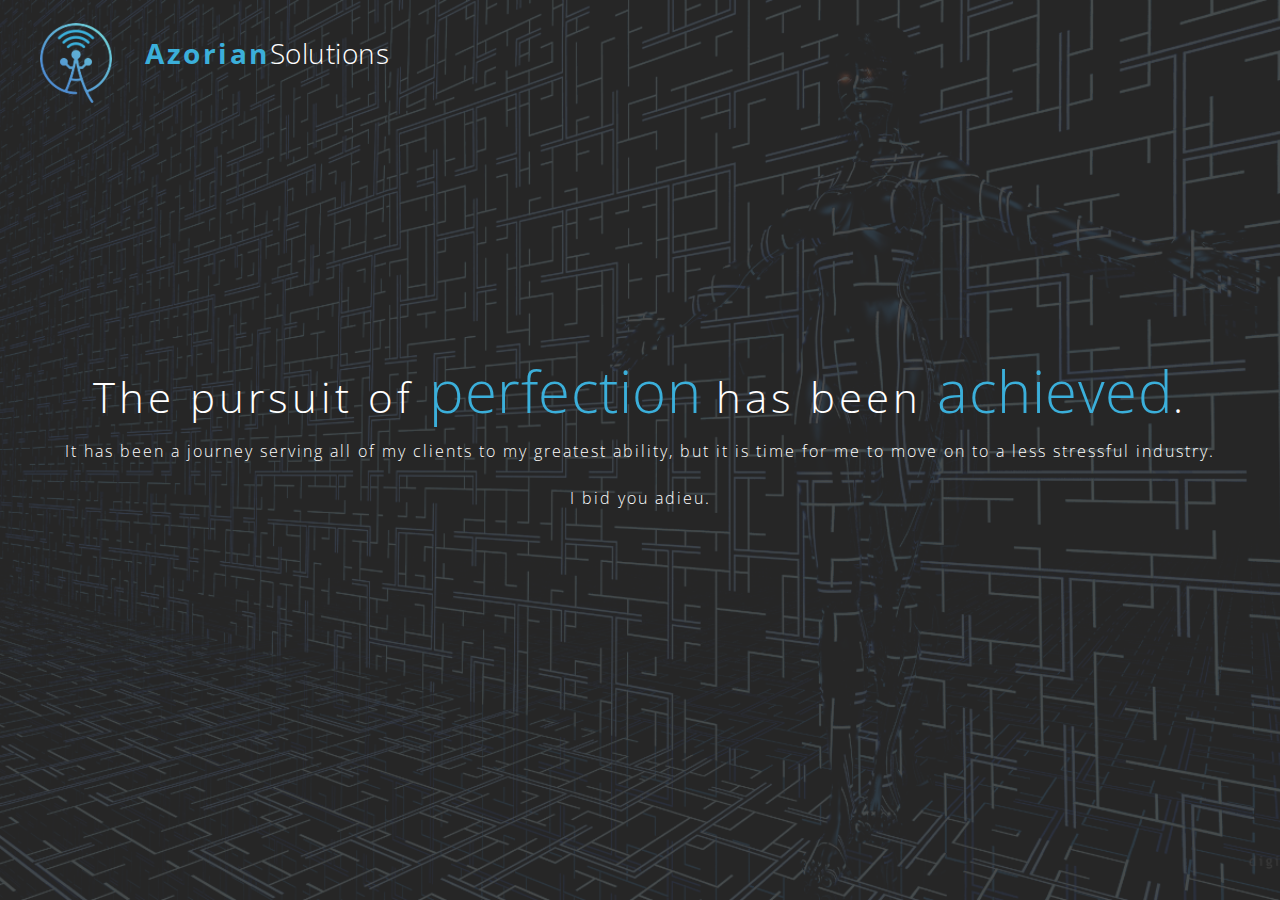
<file: index.html>
<!DOCTYPE html>
<html lang="en">
	<head>
		<meta charset="utf-8">

		<!-- Always force latest IE rendering engine -->
		<meta http-equiv="X-UA-Compatible" content="IE=edge">

		<!-- Mobile Specific Meta -->
		<meta name="viewport" content="width=device-width, initial-scale=1">

		<meta name="description" content="Azorian Solutions is a solutions consultant that specializes in WISP / FISP industry needs and technologies with extensive experience in software engineering and integration. I also provide FCC 477 / BDC submission processing services.">
		<meta name="keywords" content="consulting wireless wisp networking wifi ptp ptmp access point software tower construction fwll fiber microwave licensed unlicensed millimeter-wave mmwave">
		<meta name="author" content="Matt Scott @ Azorian Solutions">

		<!-- TITLE -->
		<title>The pursuit of perfection has been achieved. - Azorian Solutions</title>

		<!-- FAVICON -->
	    <link href="img/favicon/favicon.ico" rel="icon">
		<link rel="apple-touch-icon" sizes="144x144" href="img/favicon/apple-icon-144x144.png">
		<link rel="apple-touch-icon" sizes="114x114" href="img/favicon/apple-icon-114x114.png">
		<link rel="apple-touch-icon" sizes="72x72" href="img/favicon/apple-icon-72x72.png">
		<link rel="apple-touch-icon" href="img/favicon/apple-icon.png">

		<!-- BOOTSTRAP CSS -->
		<link rel="stylesheet" href="css/bootstrap/bootstrap.min.css">

		<!-- FONT-AWESOME & ET-LINE-FONT CSS -->
		<link rel="stylesheet" href="node_modules/fontawesome-free-6.4.0-web/css/all.min.css">
		<link rel="stylesheet" href="css/et-line-font/et-line-font.css">

	    <!-- MAGNIFIC POPUP CORE CSS -->
	    <link href="css/magnific-popup/magnific-popup.css" rel="stylesheet">

        <!-- OWL CAROUSEL -->
        <link href="css/owl-carousel/owl.carousel.min.css" rel="stylesheet">
        <link href="css/owl-carousel/owl.theme.default.min.css" rel="stylesheet">

		<!-- MAIN STYLE CSS -->
		<link rel="stylesheet" href="css/style.css?2345453">

		<!-- RESPONSIVE STYLE CSS -->
		<link rel="stylesheet" href="css/responsive.css?366534">
		
		<!-- COLORS CSS -->
		<link rel="stylesheet" href="css/colors/blue.css">

	</head>
	<body>


		<!-- ====== Preloader ======  -->
	    <div class="loading">
			<div class="load-circle">
			</div>
		</div>
		<!-- ======End Preloader ======  -->


		<!-- ====== HEADER START ======  -->
		<section class="s-header" id="home" data-scroll-index="0">
			<div class="header-overlay">


				<!-- ====== NAVGITION ======  -->
				<nav class="navbar land-nav navbar-fixed-top">
					<div class="container">
						<div class="row">
							<!-- Brand and toggle get grouped for better mobile display -->
							<div class="navbar-header">
								<!-- logo -->
								<a class="logo navbar-brand" href="/" data-scroll-nav="0">
									Azorian<span>Solutions</span>
								</a>
							</div>
						</div>
					</div><!-- /.container -->
				</nav>
				<!-- ====== END NAVGITION ======  -->


				<!-- Header Content -->
				<div class="middle-c text-center">
					<div class="capt">

						<h1>The pursuit of <span>perfection</span> has been <span>achieved</span>.</h1>
						<h3>It has been a journey serving all of my clients to my greatest ability, but it is time for me to move on to a less stressful industry.</h3>
						<h3>I bid you adieu.</h3>
					</div>
				</div>
				<!-- End Header Content -->


			</div>
		</section>

		<!-- ====== JS ======  -->
		<!-- JQUERY -->
		<script src="js/jquery.v1.12.4.js"></script>
		<!-- BOOTSTRAP JS -->
		<script src="js/bootstrap.min.js"></script>
		<!-- COUNT TO JS -->
		<script src="js/jquery.countTo.js"></script>
		<!-- ISOTOPE JS -->
		<script src="js/isotope.pkgd.min.js"></script>
		<!-- MASONRY JS -->
		<script src="js/masonry.pkgd.min.js"></script>
	    <!-- Magnific Popup core JS -->
	    <script src="js/jquery.magnific-popup.min.js"></script>
		<!-- PARSLEY file -->
	    <script src="js/parsley.js"></script>
		<!-- OWL CAROUSEL JS -->
		<script src="js/owl.carousel.min.js"></script>
	    <!-- SCROLLIT file -->
	    <script src="js/scrollIt.min.js"></script>
		<!-- custom js -->
		<script src="js/main.js"></script>
	</body>
</html>
</file>
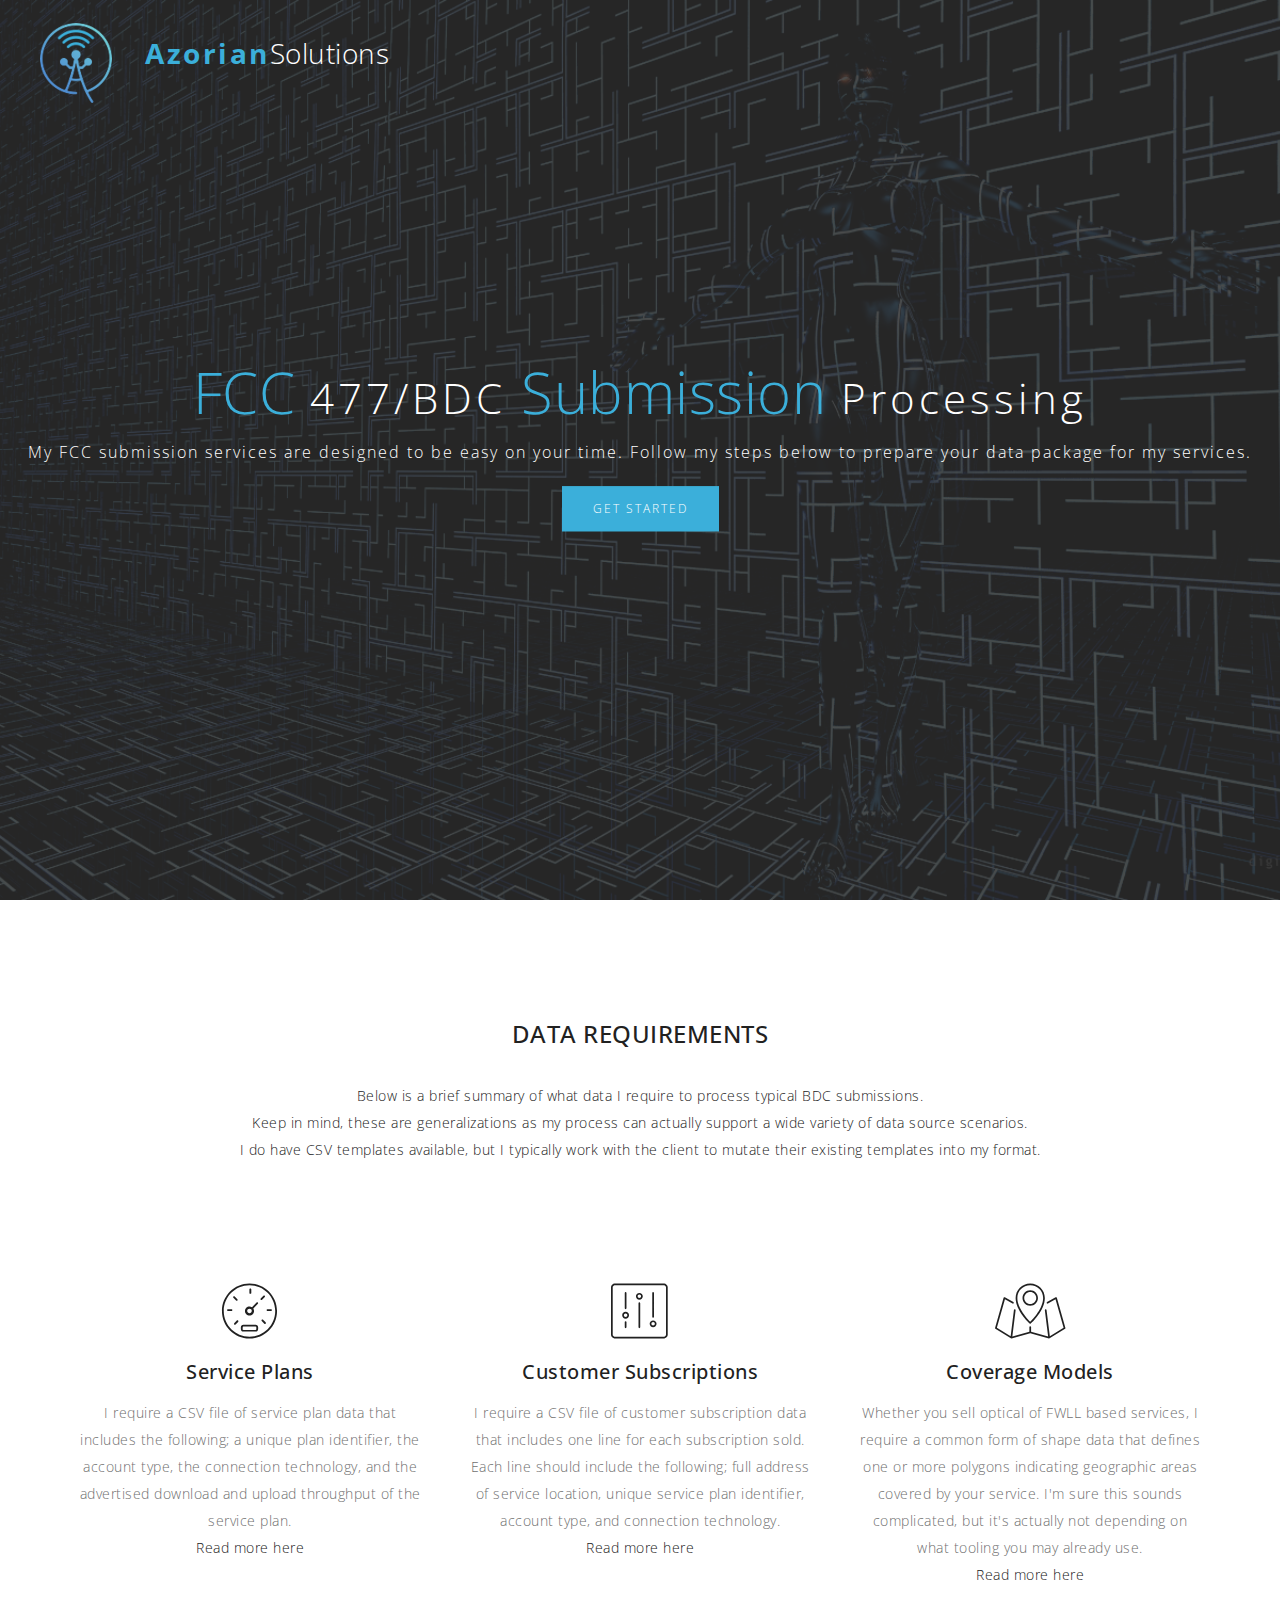
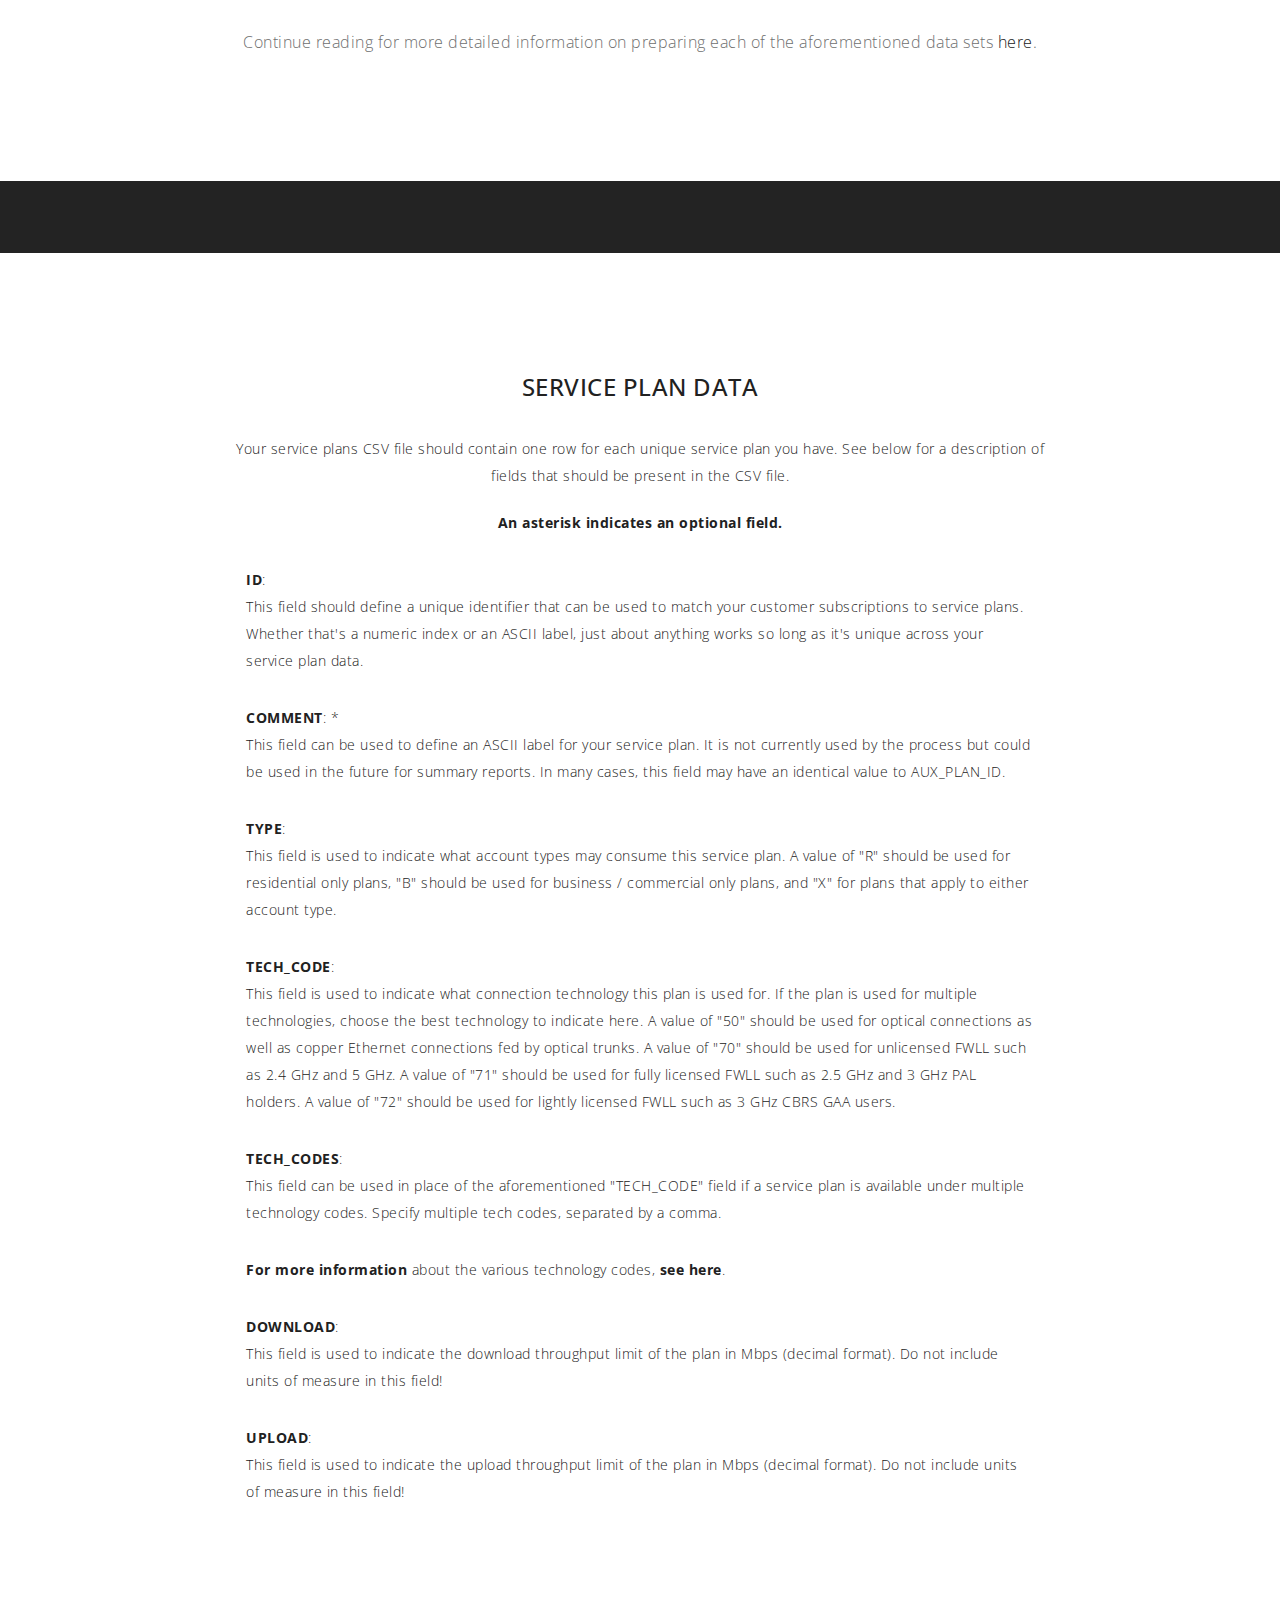
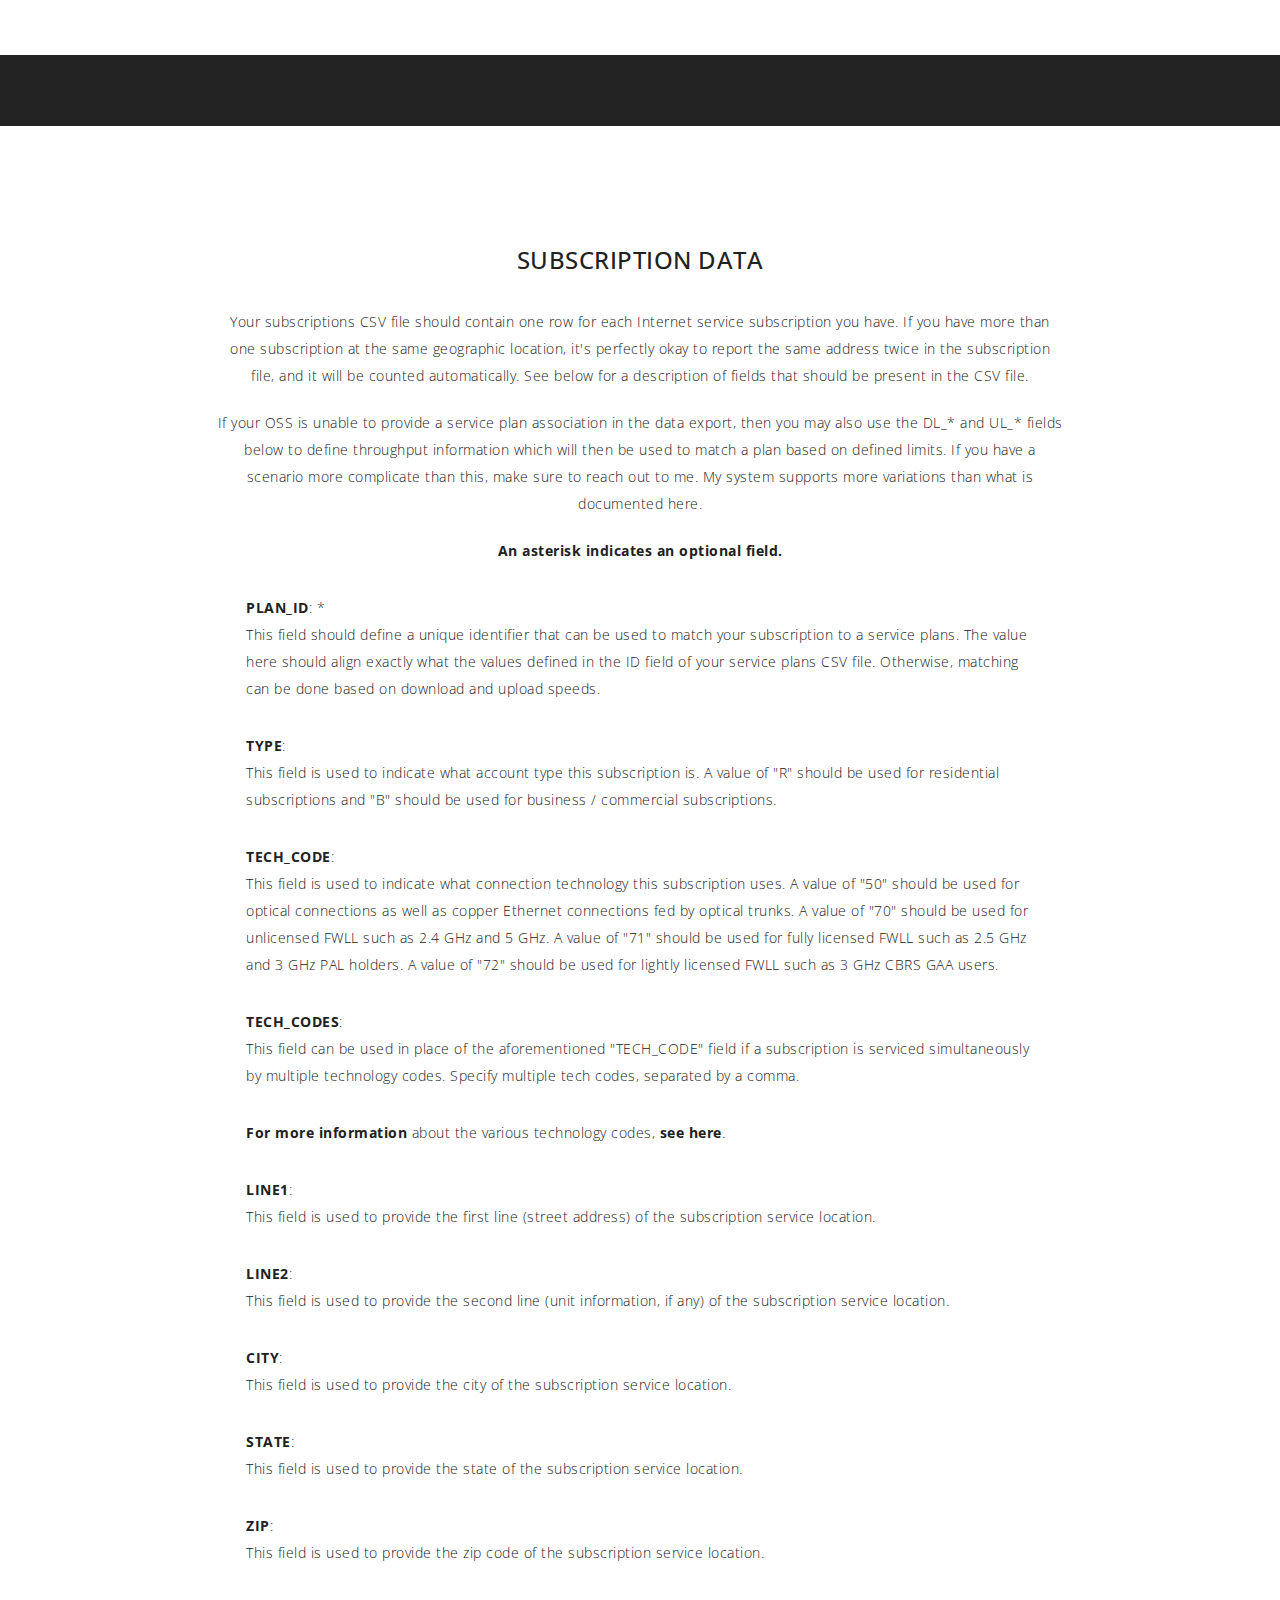
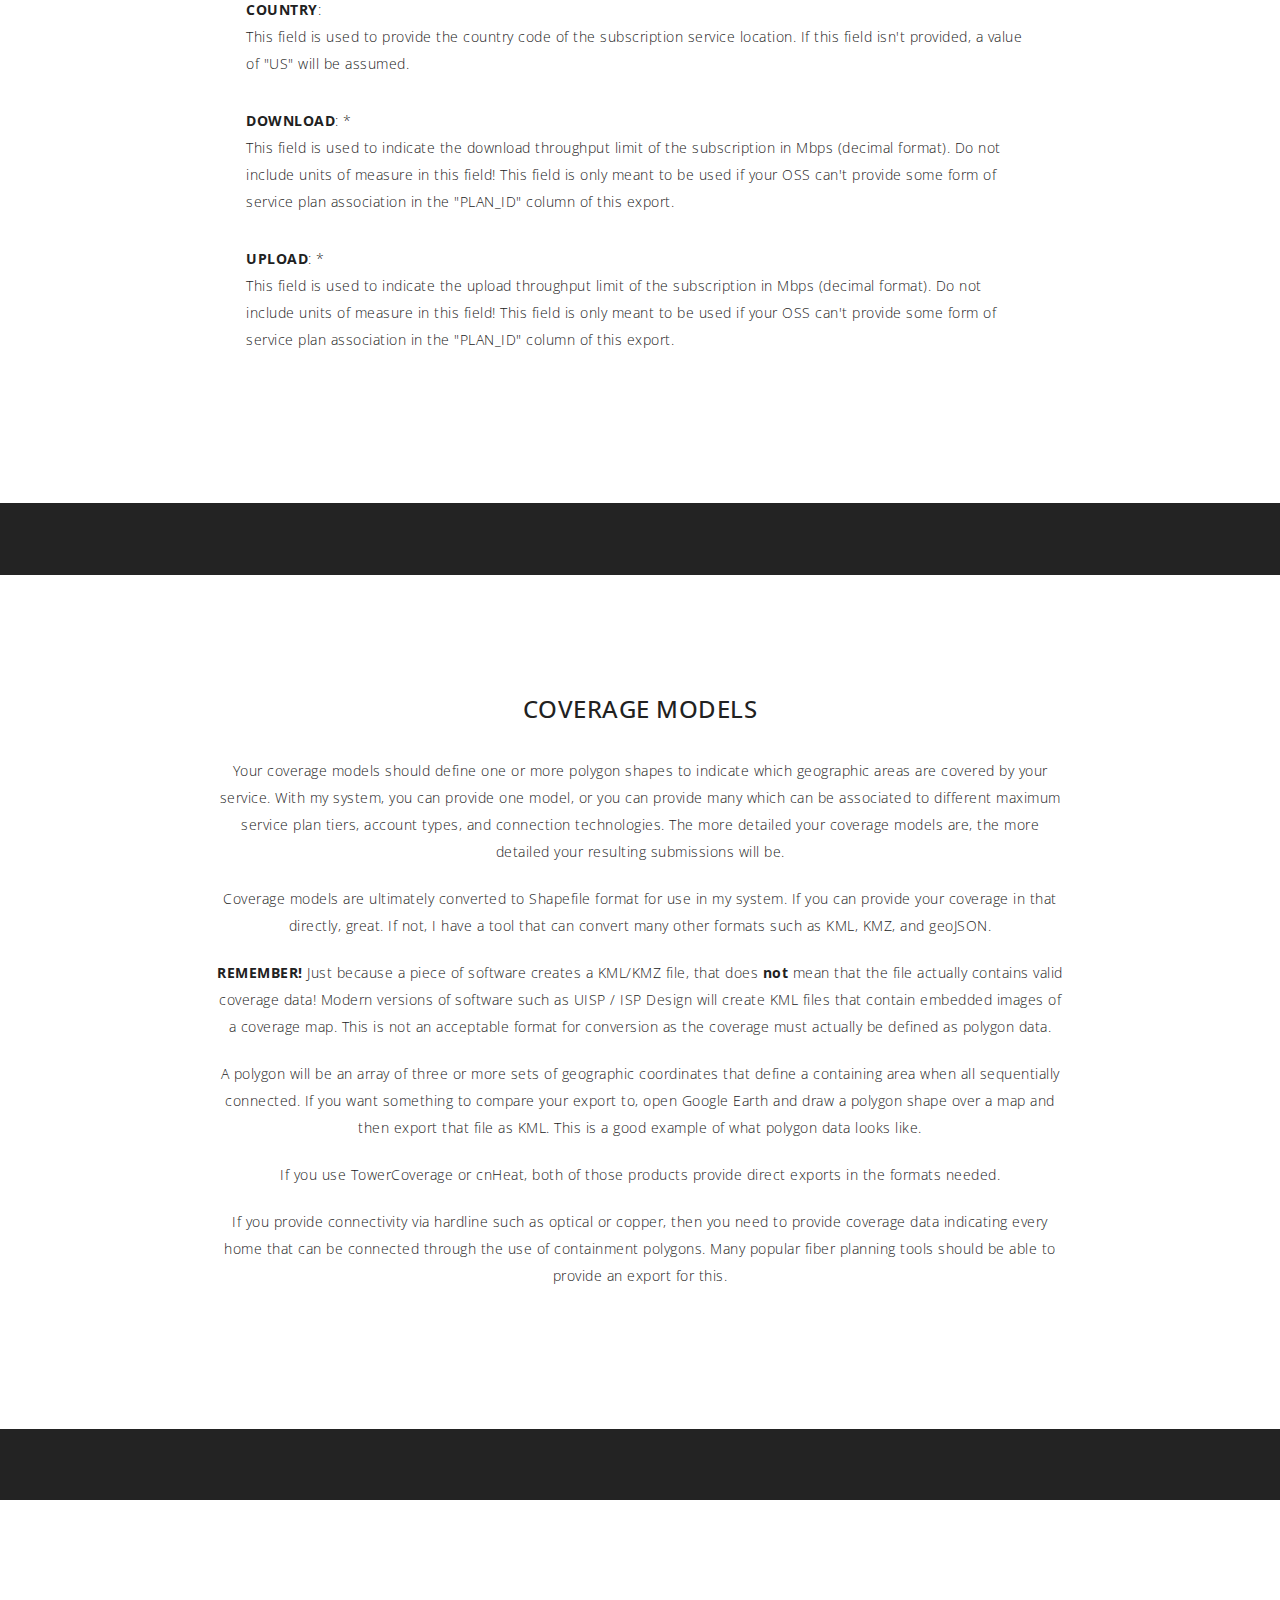
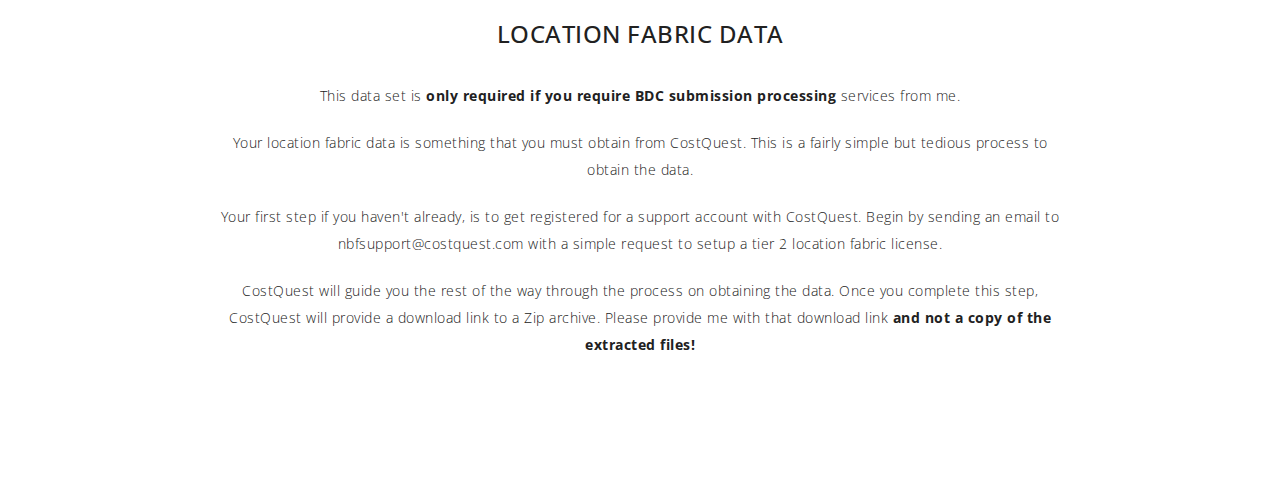
<file: submissions.html>
<!DOCTYPE html>
<html lang="en">
	<head>
		<meta charset="utf-8">

		<!-- Always force latest IE rendering engine -->
		<meta http-equiv="X-UA-Compatible" content="IE=edge">

		<!-- Mobile Specific Meta -->
		<meta name="viewport" content="width=device-width, initial-scale=1">

		<meta name="description" content="Azorian Solutions is a solutions consultant that specializes in WISP / FISP industry needs and technologies with extensive experience in software engineering and integration. I also provide FCC 477 / BDC submission processing services.">
		<meta name="keywords" content="consulting wireless wisp networking wifi ptp ptmp access point software tower construction fwll fiber microwave licensed unlicensed millimeter-wave mmwave">
		<meta name="author" content="Matt Scott @ Azorian Solutions">

		<!-- TITLE -->
		<title>FCC Submissions - Azorian Solutions</title>

		<!-- FAVICON -->
	    <link href="img/favicon/favicon.ico" rel="icon">
		<link rel="apple-touch-icon" sizes="144x144" href="img/favicon/apple-icon-144x144.png">
		<link rel="apple-touch-icon" sizes="114x114" href="img/favicon/apple-icon-114x114.png">
		<link rel="apple-touch-icon" sizes="72x72" href="img/favicon/apple-icon-72x72.png">
		<link rel="apple-touch-icon" href="img/favicon/apple-icon.png">

		<!-- BOOTSTRAP CSS -->
		<link rel="stylesheet" href="css/bootstrap/bootstrap.min.css">

		<!-- FONT-AWESOME & ET-LINE-FONT CSS -->
		<link rel="stylesheet" href="css/font-awesome/css/font-awesome.min.css">
		<link rel="stylesheet" href="css/et-line-font/et-line-font.css">

	    <!-- MAGNIFIC POPUP CORE CSS -->
	    <link href="css/magnific-popup/magnific-popup.css" rel="stylesheet">

        <!-- OWL CAROUSEL -->
        <link href="css/owl-carousel/owl.carousel.min.css" rel="stylesheet">
        <link href="css/owl-carousel/owl.theme.default.min.css" rel="stylesheet">

		<!-- MAIN STYLE CSS -->
		<link rel="stylesheet" href="css/style.css">

		<!-- RESPONSIVE STYLE CSS -->
		<link rel="stylesheet" href="css/responsive.css">
		
		<!-- COLORS CSS -->
		<link rel="stylesheet" href="css/colors/blue.css">

	</head>
	<body>


		<!-- ====== Preloader ======  -->
	    <div class="loading">
			<div class="load-circle">
			</div>
		</div>
		<!-- ======End Preloader ======  -->


		<!-- ====== HEADER START ======  -->
		<section class="s-header" id="home" data-scroll-index="0">
			<div class="header-overlay">


				<!-- ====== NAVGITION ======  -->
				<nav class="navbar land-nav navbar-fixed-top">
					<div class="container">
						<div class="row">
							<!-- Brand and toggle get grouped for better mobile display -->
							<div class="navbar-header">
								<button type="button" class="navbar-toggle collapsed" data-toggle="collapse" data-target="#collapse" aria-expanded="false">
								<span class="sr-only">Toggle navigation</span>
								<span class="icon-bar"></span>
								<span class="icon-bar"></span>
								<span class="icon-bar"></span>
								</button>
								<!-- logo -->

								<a class="logo navbar-brand" href="/#home" data-scroll-nav="0">

									Azorian<span>Solutions</span>

								</a>
							</div>
						</div>
					</div><!-- /.container -->
				</nav>
				<!-- ====== END NAVGITION ======  -->


				<!-- Header Content -->
				<div class="middle-c text-center">
					<div class="capt">

						<h1><span>FCC</span> 477/BDC <span>Submission</span> Processing</h1>
						<h3>My FCC submission services are designed to be easy on your time. Follow my steps below to prepare your data package for my services.</h3>
					
						<!-- Buttons -->
						<div class="header-btn">
							<a class="b-act" href="#data-source" data-scroll-nav="1">Get Started</a>
						</div>
					</div>
				</div>
				<!-- End Header Content -->


			</div>
		</section>
		<!-- ====== HEADER END ======  -->


		<!-- ====== ABOUT START  ======  -->
		<section class="sections about" id="data-source" data-scroll-index="1">
			<div class="container">
				<div class="row">


					<!-- ABOUT CONTENT START -->
                <div class="about-con col-md-9" style="text-align: center;">
                    <h3>Data Requirements</h3>
                    <p>Below is a brief summary of what data I require to process typical BDC submissions.<br/>
                        Keep in mind, these are generalizations as my process can actually support a wide variety of
                        data source scenarios.<br/>I do have CSV templates available, but I typically work
                        with the client to mutate their existing templates into my format.</p>
                </div>
                <!-- ABOUT CONTENT END -->


                <!-- FEATURES START -->
                <div class="features">
                    <ul>
                        <li class="col-md-4">
                            <a href="#data-service-plans" title="Read More About Service Plan Data"><span
                                class="icon icon-speedometer"></span>
                                <h3>Service Plans</h3></a>
                            <p>I require a CSV file of service plan data that includes the following; a unique plan
                                identifier, the account type, the connection technology, and the advertised download and
                                upload throughput of the service plan.</p>
                            <p><a href="#data-service-plans"
                                  title="Read More About Service Plan Data">Read more here</a></p>
                        </li>
                        <li class="col-md-4">
                            <a href="#data-subscriptions" title="Read More About Subscription Data"><span
                                class="icon icon-adjustments"></span>
                                <h3>Customer Subscriptions</h3></a>
                            <p>I require a CSV file of customer subscription data that includes one line for each
                                subscription sold. Each line should include the following; full address of service
                                location, unique service plan identifier, account type, and connection technology.</p>
                            <p><a href="#data-subscriptions"
                                  title="Read More About Subscription Data">Read more here</a></p>
                        </li>
                        <li class="col-md-4">
                            <a href="#data-coverage-models" title="Read More About Coverage Models"><span
                                class="icon icon-map"></span>
                                <h3>Coverage Models</h3></a>
                            <p>Whether you sell optical of FWLL based services, I require a common form of shape data
                                that defines one or more polygons indicating geographic areas covered by your service.
                                I'm sure this sounds complicated, but it's actually not depending on what tooling you may
                                already use.</p>
                            <p><a href="#data-coverage-models"
                                  title="Read More About Coverage Models">Read more here</a></p>
                        </li>
                        <li class="col-md-12 footer">
                            <p>Continue reading for more detailed information on preparing each of the aforementioned
                                data sets <a href="#data-service-plans" title="Continue Reading">here</a>.
                            </p>
                        </li>
                    </ul>
                </div>
                <!-- FEATURES END -->


				</div>
			</div>
		</section>


		<!-- ====== DIVIDER START ===== -->
		<section class="sections section-divider">
			<div class="container">
				<div class="row">
					&nbsp;
				</div>
			</div>
		</section>
		<!-- ====== DIVIDER END ===== -->


		<!-- ====== SERVICE PLAN START  ======  -->
		<section class="sections about" id="data-service-plans" data-scroll-index="2">
			<div class="container">
				<div class="row">


					<!-- SERVICE PLAN CONTENT START -->
                <div class="about-con col-md-9 secondary">
                    <h3>Service Plan Data</h3>
                    <p>Your service plans CSV file should contain one row for each unique service plan you have. See
                        below for a description of fields that should be present in the CSV file.</p>
                    <p><strong>An asterisk indicates an optional field.</strong></p>
                    <div class="left">
                        <p><strong>ID</strong>: <br/>This field should define a unique identifier that can be
                            used to match your customer subscriptions to service plans. Whether that's a numeric index
                            or an ASCII label, just about anything works so long as it's unique across your service plan
                            data.</p>
                        <p><strong>COMMENT</strong>: *<br/>This field can be used to define an ASCII label for your
                            service plan. It is not currently used by the process but could be used in the future for
                            summary reports. In many cases, this field may have an identical value to AUX_PLAN_ID.</p>
                        <p><strong>TYPE</strong>: <br/>This field is used to indicate what account types may
                            consume this service plan. A value of &quot;R&quot; should be used for residential only
                            plans, &quot;B&quot; should be used for business / commercial only plans, and &quot;X&quot;
                            for plans that apply to either account type.</p>
                        <p><strong>TECH_CODE</strong>: <br/>This field is used to indicate what connection technology
                            this plan is used for. If the plan is used for multiple technologies, choose the best
                            technology to indicate here. A value of &quot;50&quot; should be used for optical
                            connections as well as copper Ethernet connections fed by optical trunks. A value of &quot;70&quot;
                            should be used for unlicensed FWLL such as 2.4 GHz and 5 GHz. A value of &quot;71&quot;
                            should be used for fully licensed FWLL such as 2.5 GHz and 3 GHz PAL holders. A value of
                            &quot;72&quot; should be used for lightly licensed FWLL such as 3 GHz CBRS GAA users.</p>
                        <p><strong>TECH_CODES</strong>: <br/>This field can be used in place of the aforementioned
                            &quot;TECH_CODE&quot; field if a service plan is available under multiple technology
                            codes. Specify multiple tech codes, separated by a comma.</p>
                        <p><strong>For more information</strong> about the various technology codes, <strong><a href="https://help.bdc.fcc.gov/hc/en-us/articles/12271133620763-Technology-Codes-for-Terrestrial-Fixed-Wireless" target="_blank">see here</a></strong>.</p>
                        <p><strong>DOWNLOAD</strong>: <br/>This field is used to indicate the download throughput limit
                            of the plan in Mbps (decimal format). Do not include units of measure in this field!</p>
                        <p><strong>UPLOAD</strong>: <br/>This field is used to indicate the upload throughput limit of
                            the plan in Mbps (decimal format). Do not include units of measure in this field!</p>
                    </div>
                </div>
                <!-- SERVICE PLAN CONTENT END -->


				</div>
			</div>
		</section>
		<!-- ====== SERVICE PLAN END  ======  -->


		<!-- ====== DIVIDER START ===== -->
		<section class="sections section-divider">
			<div class="container">
				<div class="row">
					&nbsp;
				</div>
			</div>
		</section>
		<!-- ====== DIVIDER END ===== -->


		<!-- ====== SUBSCRIPTION DATA START  ======  -->
		<section class="sections about" id="data-subscriptions" data-scroll-index="3">
			<div class="container">
				<div class="row">


					<!-- SUBSCRIPTION DATA CONTENT START -->
                <div class="about-con col-md-9 secondary">
                    <h3>Subscription Data</h3>
                    <p>Your subscriptions CSV file should contain one row for each Internet service subscription you
                        have. If you have more than one subscription at the same geographic location, it's perfectly
                        okay to report the same address twice in the subscription file, and it will be counted
                        automatically. See below for a description of fields that should be present in the CSV file.</p>
                    <p>If your OSS is unable to provide a service plan association in the data export, then you may also
                        use the DL_* and UL_* fields below to define throughput information which will then be used to
                        match a plan based on defined limits. If you have a scenario more complicate than this, make
                        sure to reach out to me. My system supports more variations than what is documented here.</p>
                    <p><strong>An asterisk indicates an optional field.</strong></p>
                    <div class="left">
                        <p><strong>PLAN_ID</strong>: *<br/>This field should define a unique identifier that can be
                            used to match your subscription to a service plans. The value here should align exactly what
                            the values defined in the ID field of your service plans CSV file. Otherwise, matching
                            can be done based on download and upload speeds.</p>
                        <p><strong>TYPE</strong>: <br/>This field is used to indicate what account type this
                            subscription is. A value of &quot;R&quot; should be used for residential subscriptions and
                            &quot;B&quot; should be used for business / commercial subscriptions.</p>
                        <p><strong>TECH_CODE</strong>: <br/>This field is used to indicate what connection technology
                            this subscription uses. A value of &quot;50&quot; should be used for optical connections as
                            well as copper Ethernet connections fed by optical trunks. A value of &quot;70&quot; should
                            be used for unlicensed FWLL such as 2.4 GHz and 5 GHz. A value of &quot;71&quot; should be
                            used for fully licensed FWLL such as 2.5 GHz and 3 GHz PAL holders. A value of &quot;72&quot;
                            should be used for lightly licensed FWLL such as 3 GHz CBRS GAA users.</p>
                        <p><strong>TECH_CODES</strong>: <br/>This field can be used in place of the aforementioned
                            &quot;TECH_CODE&quot; field if a subscription is serviced simultaneously by multiple
                            technology codes. Specify multiple tech codes, separated by a comma.</p>
                        <p><strong>For more information</strong> about the various technology codes, <strong><a href="https://help.bdc.fcc.gov/hc/en-us/articles/12271133620763-Technology-Codes-for-Terrestrial-Fixed-Wireless" target="_blank">see here</a></strong>.</p>
                        <p><strong>LINE1</strong>: <br/>This field is used to provide the first line (street
                            address) of the subscription service location.</p>
                        <p><strong>LINE2</strong>: <br/>This field is used to provide the second line (unit
                            information, if any) of the subscription service location.</p>
                        <p><strong>CITY</strong>: <br/>This field is used to provide the city of the
                            subscription service location.</p>
                        <p><strong>STATE</strong>: <br/>This field is used to provide the state of the
                            subscription service location.</p>
                        <p><strong>ZIP</strong>: <br/>This field is used to provide the zip code of the
                            subscription service location.</p>
                        <p><strong>COUNTRY</strong>: <br/>This field is used to provide the country code of the
                            subscription service location. If this field isn't provided, a value of &quot;US&quot; will
                            be assumed.</p>
                        <p><strong>DOWNLOAD</strong>: *<br/>This field is used to indicate the download throughput limit
                            of the subscription in Mbps (decimal format). Do not include units of measure in this field! This
                            field is only meant to be used if your OSS can't provide some form of service plan
                            association in the &quot;PLAN_ID&quot; column of this export.</p>
                        <p><strong>UPLOAD</strong>: *<br/>This field is used to indicate the upload throughput limit
                            of the subscription in Mbps (decimal format). Do not include units of measure in this field! This
                            field is only meant to be used if your OSS can't provide some form of service plan
                            association in the &quot;PLAN_ID&quot; column of this export.</p>
                    </div>
                </div>
                <!-- SUBSCRIPTION DATA CONTENT END -->


				</div>
			</div>
		</section>
		<!-- ====== SUBSCRIPTION DATA END  ======  -->


		<!-- ====== DIVIDER START ===== -->
		<section class="sections section-divider">
			<div class="container">
				<div class="row">
					&nbsp;
				</div>
			</div>
		</section>
		<!-- ====== DIVIDER END ===== -->


		<!-- ====== COVERAGE START  ======  -->
		<section class="sections about" id="data-coverage-models" data-scroll-index="4">
			<div class="container">
				<div class="row">


					<!-- COVERAGE CONTENT START -->
                <div class="about-con col-md-9 secondary">
                    <h3>Coverage Models</h3>
                    <p>Your coverage models should define one or more polygon shapes to indicate which geographic areas
                        are covered by your service. With my system, you can provide one model, or you can provide many
                        which can be associated to different maximum service plan tiers, account types, and connection
                        technologies. The more detailed your coverage models are, the more detailed your resulting
                        submissions will be.</p>
                    <p>Coverage models are ultimately converted to Shapefile format for use in my system. If you can
                        provide your coverage in that directly, great. If not, I have a tool that can convert many other
                        formats such as KML, KMZ, and geoJSON.</p>
                    <p><strong>REMEMBER!</strong> Just because a piece of software creates a KML/KMZ file, that does
                        <strong>not</strong> mean that the file actually contains valid coverage data! Modern versions
                        of software such as UISP / ISP Design will create KML files that contain embedded images of a
                        coverage map. This is not an acceptable format for conversion as the coverage must actually be
                        defined as polygon data.</p>
                    <p>A polygon will be an array of three or more sets of geographic coordinates that define a
                        containing area when all sequentially connected. If you want something to compare your export
                        to, open Google Earth and draw a polygon shape over a map and then export that file as KML. This
                        is a good example of what polygon data looks like.</p>
                    <p>If you use TowerCoverage or cnHeat, both of those products provide direct exports in the formats
                        needed.</p>
                    <p>If you provide connectivity via hardline such as optical or copper, then you need to provide
                        coverage data indicating every home that can be connected through the use of containment
                        polygons. Many popular fiber planning tools should be able to provide an export for this.</p>
                </div>
                <!-- COVERAGE CONTENT END -->


				</div>
			</div>
		</section>
		<!-- ====== COVERAGE END  ======  -->


		<!-- ====== DIVIDER START ===== -->
		<section class="sections section-divider">
			<div class="container">
				<div class="row">
					&nbsp;
				</div>
			</div>
		</section>
		<!-- ====== DIVIDER END ===== -->


		<!-- ====== LOCATION FABRIC START  ======  -->
		<section class="sections about" id="data-location-fabric" data-scroll-index="5">
			<div class="container">
				<div class="row">


					<!-- LOCATION FABRIC CONTENT START -->
					<div class="about-con col-md-9 secondary">
						<h3>Location Fabric Data</h3>
						<p>This data set is <strong>only required if you require BDC submission processing</strong> services from me.</p>
						<p>Your location fabric data is something that you must obtain from CostQuest. This is a fairly simple but tedious process to obtain the data.</p>
						<p>Your first step if you haven't already, is to get registered for a support account with CostQuest. Begin by sending an email to <a href="mailto:nbfsupport@costquest.com">nbfsupport@costquest.com</a> with a simple request to setup a tier 2 location fabric license.</p>
						<p>CostQuest will guide you the rest of the way through the process on obtaining the data. Once you complete this step, CostQuest will provide a download link to a Zip archive. Please provide me with that download link <strong>and not a copy of the extracted files!</strong></p>
					</div>
					<!-- LOCATION FABRIC CONTENT END -->


				</div>
			</div>
		</section>
		<!-- ====== LOCATION FABRIC END  ======  -->


		<!-- ====== JS ======  -->
		<!-- JQUERY -->
		<script src="js/jquery.v1.12.4.js"></script>
		<!-- BOOTSTRAP JS -->
		<script src="js/bootstrap.min.js"></script>
		<!-- COUNT TO JS -->
		<script src="js/jquery.countTo.js"></script>
		<!-- ISOTOPE JS -->
		<script src="js/isotope.pkgd.min.js"></script>
		<!-- MASONRY JS -->
		<script src="js/masonry.pkgd.min.js"></script>
	    <!-- Magnific Popup core JS -->
	    <script src="js/jquery.magnific-popup.min.js"></script>
		<!-- PARSLEY file -->
	    <script src="js/parsley.js"></script>
		<!-- OWL CAROUSEL JS -->
		<script src="js/owl.carousel.min.js"></script>
	    <!-- SCROLLIT file -->
	    <script src="js/scrollIt.min.js"></script>
		<!-- custom js -->
		<script src="js/main.js"></script>
	</body>
</html>
</file>
<file: css/et-line-font/et-line-font.css>
@font-face {
	font-family: 'et-line';
	src:url('fonts/et-line.eot');
	src:url('fonts/et-line.eot?#iefix') format('embedded-opentype'),
		url('fonts/et-line.woff') format('woff'),
		url('fonts/et-line.ttf') format('truetype'),
		url('fonts/et-line.svg#et-line') format('svg');
	font-weight: normal;
	font-style: normal;
}

/* Use the following CSS code if you want to use data attributes for inserting your icons */
[data-icon]:before {
	font-family: 'et-line';
	content: attr(data-icon);
	speak: none;
	font-weight: normal;
	font-variant: normal;
	text-transform: none;
	line-height: 1;
	-webkit-font-smoothing: antialiased;
	-moz-osx-font-smoothing: grayscale;
	display:inline-block;
}

/* Use the following CSS code if you want to have a class per icon */
/*
Instead of a list of all class selectors,
you can use the generic selector below, but it's slower:
[class*="icon-"] {
*/
.icon-mobile, .icon-laptop, .icon-desktop, .icon-tablet, .icon-phone, .icon-document, .icon-documents, .icon-search, .icon-clipboard, .icon-newspaper, .icon-notebook, .icon-book-open, .icon-browser, .icon-calendar, .icon-presentation, .icon-picture, .icon-pictures, .icon-video, .icon-camera, .icon-printer, .icon-toolbox, .icon-briefcase, .icon-wallet, .icon-gift, .icon-bargraph, .icon-grid, .icon-expand, .icon-focus, .icon-edit, .icon-adjustments, .icon-ribbon, .icon-hourglass, .icon-lock, .icon-megaphone, .icon-shield, .icon-trophy, .icon-flag, .icon-map, .icon-puzzle, .icon-basket, .icon-envelope, .icon-streetsign, .icon-telescope, .icon-gears, .icon-key, .icon-paperclip, .icon-attachment, .icon-pricetags, .icon-lightbulb, .icon-layers, .icon-pencil, .icon-tools, .icon-tools-2, .icon-scissors, .icon-paintbrush, .icon-magnifying-glass, .icon-circle-compass, .icon-linegraph, .icon-mic, .icon-strategy, .icon-beaker, .icon-caution, .icon-recycle, .icon-anchor, .icon-profile-male, .icon-profile-female, .icon-bike, .icon-wine, .icon-hotairballoon, .icon-globe, .icon-genius, .icon-map-pin, .icon-dial, .icon-chat, .icon-heart, .icon-cloud, .icon-upload, .icon-download, .icon-target, .icon-hazardous, .icon-piechart, .icon-speedometer, .icon-global, .icon-compass, .icon-lifesaver, .icon-clock, .icon-aperture, .icon-quote, .icon-scope, .icon-alarmclock, .icon-refresh, .icon-happy, .icon-sad, .icon-facebook, .icon-twitter, .icon-googleplus, .icon-rss, .icon-tumblr, .icon-linkedin, .icon-dribbble {
	font-family: 'et-line';
	speak: none;
	font-style: normal;
	font-weight: normal;
	font-variant: normal;
	text-transform: none;
	line-height: 1;
	-webkit-font-smoothing: antialiased;
	-moz-osx-font-smoothing: grayscale;
	display:inline-block;
}
.icon-mobile:before {
	content: "\e000";
}
.icon-laptop:before {
	content: "\e001";
}
.icon-desktop:before {
	content: "\e002";
}
.icon-tablet:before {
	content: "\e003";
}
.icon-phone:before {
	content: "\e004";
}
.icon-document:before {
	content: "\e005";
}
.icon-documents:before {
	content: "\e006";
}
.icon-search:before {
	content: "\e007";
}
.icon-clipboard:before {
	content: "\e008";
}
.icon-newspaper:before {
	content: "\e009";
}
.icon-notebook:before {
	content: "\e00a";
}
.icon-book-open:before {
	content: "\e00b";
}
.icon-browser:before {
	content: "\e00c";
}
.icon-calendar:before {
	content: "\e00d";
}
.icon-presentation:before {
	content: "\e00e";
}
.icon-picture:before {
	content: "\e00f";
}
.icon-pictures:before {
	content: "\e010";
}
.icon-video:before {
	content: "\e011";
}
.icon-camera:before {
	content: "\e012";
}
.icon-printer:before {
	content: "\e013";
}
.icon-toolbox:before {
	content: "\e014";
}
.icon-briefcase:before {
	content: "\e015";
}
.icon-wallet:before {
	content: "\e016";
}
.icon-gift:before {
	content: "\e017";
}
.icon-bargraph:before {
	content: "\e018";
}
.icon-grid:before {
	content: "\e019";
}
.icon-expand:before {
	content: "\e01a";
}
.icon-focus:before {
	content: "\e01b";
}
.icon-edit:before {
	content: "\e01c";
}
.icon-adjustments:before {
	content: "\e01d";
}
.icon-ribbon:before {
	content: "\e01e";
}
.icon-hourglass:before {
	content: "\e01f";
}
.icon-lock:before {
	content: "\e020";
}
.icon-megaphone:before {
	content: "\e021";
}
.icon-shield:before {
	content: "\e022";
}
.icon-trophy:before {
	content: "\e023";
}
.icon-flag:before {
	content: "\e024";
}
.icon-map:before {
	content: "\e025";
}
.icon-puzzle:before {
	content: "\e026";
}
.icon-basket:before {
	content: "\e027";
}
.icon-envelope:before {
	content: "\e028";
}
.icon-streetsign:before {
	content: "\e029";
}
.icon-telescope:before {
	content: "\e02a";
}
.icon-gears:before {
	content: "\e02b";
}
.icon-key:before {
	content: "\e02c";
}
.icon-paperclip:before {
	content: "\e02d";
}
.icon-attachment:before {
	content: "\e02e";
}
.icon-pricetags:before {
	content: "\e02f";
}
.icon-lightbulb:before {
	content: "\e030";
}
.icon-layers:before {
	content: "\e031";
}
.icon-pencil:before {
	content: "\e032";
}
.icon-tools:before {
	content: "\e033";
}
.icon-tools-2:before {
	content: "\e034";
}
.icon-scissors:before {
	content: "\e035";
}
.icon-paintbrush:before {
	content: "\e036";
}
.icon-magnifying-glass:before {
	content: "\e037";
}
.icon-circle-compass:before {
	content: "\e038";
}
.icon-linegraph:before {
	content: "\e039";
}
.icon-mic:before {
	content: "\e03a";
}
.icon-strategy:before {
	content: "\e03b";
}
.icon-beaker:before {
	content: "\e03c";
}
.icon-caution:before {
	content: "\e03d";
}
.icon-recycle:before {
	content: "\e03e";
}
.icon-anchor:before {
	content: "\e03f";
}
.icon-profile-male:before {
	content: "\e040";
}
.icon-profile-female:before {
	content: "\e041";
}
.icon-bike:before {
	content: "\e042";
}
.icon-wine:before {
	content: "\e043";
}
.icon-hotairballoon:before {
	content: "\e044";
}
.icon-globe:before {
	content: "\e045";
}
.icon-genius:before {
	content: "\e046";
}
.icon-map-pin:before {
	content: "\e047";
}
.icon-dial:before {
	content: "\e048";
}
.icon-chat:before {
	content: "\e049";
}
.icon-heart:before {
	content: "\e04a";
}
.icon-cloud:before {
	content: "\e04b";
}
.icon-upload:before {
	content: "\e04c";
}
.icon-download:before {
	content: "\e04d";
}
.icon-target:before {
	content: "\e04e";
}
.icon-hazardous:before {
	content: "\e04f";
}
.icon-piechart:before {
	content: "\e050";
}
.icon-speedometer:before {
	content: "\e051";
}
.icon-global:before {
	content: "\e052";
}
.icon-compass:before {
	content: "\e053";
}
.icon-lifesaver:before {
	content: "\e054";
}
.icon-clock:before {
	content: "\e055";
}
.icon-aperture:before {
	content: "\e056";
}
.icon-quote:before {
	content: "\e057";
}
.icon-scope:before {
	content: "\e058";
}
.icon-alarmclock:before {
	content: "\e059";
}
.icon-refresh:before {
	content: "\e05a";
}
.icon-happy:before {
	content: "\e05b";
}
.icon-sad:before {
	content: "\e05c";
}
.icon-facebook:before {
	content: "\e05d";
}
.icon-twitter:before {
	content: "\e05e";
}
.icon-googleplus:before {
	content: "\e05f";
}
.icon-rss:before {
	content: "\e060";
}
.icon-tumblr:before {
	content: "\e061";
}
.icon-linkedin:before {
	content: "\e062";
}
.icon-dribbble:before {
	content: "\e063";
}
</file>
<file: css/style.css>
/* =======================================================================
Yamiro - One page Parallax Theme
======================================================================= */

/*
    1. TYPOGRAPHY
    2. GLOBAL STYLES
    3. HEADER
    4. NAVGITION
    5. ABOUT
    	5.1 = ABOUT CONTENT
    	5.2 = FEATURES
    6. SERVICES
    7. WORK
    8. FACTS
    9. PRICE
    10. TESTIMONIALS
    11. BLOG
    12. CONTACT
    13. RIGHTS
    14. CONTACT PAGE
*/

/*---------------------------------------
  1. TYPOGRAPHY                
-----------------------------------------*/
  
/* FONTS */
@import url('https://fonts.googleapis.com/css?family=Dosis');
@import url('https://fonts.googleapis.com/css?family=Open+Sans:300,400');

/* --------------------------------------
  2. GLOBAL STYLES
-----------------------------------------*/
body {
  background: #FFF;
  font-family: 'Open Sans', sans-serif;
  font-weight: 300;
  font-size: 15px;
  overflow-x: hidden;
  color: #212121;
}
ul,ol {
	padding: 0;
	margin: 0;
}
li {
	list-style: none;
}
a {
	color:#212121;
}
a:hover {
	text-decoration: none;
}
a:focus {
	text-decoration: none;
}
p,span,h1,h2,h3,h4,h5,a {
  margin:0;
  letter-spacing: 0.5px;
  line-height: 27px;
}
h4 {
  line-height: 45px;
}
img {
  max-width: 100%;
  height: auto;
}
.clear {
	clear:both;
}
.sections {
  padding: 120px 0;
}

/* TITLE */
.title {
  margin-bottom: 80px;
  text-align: center;
}
.title h4 {
  margin-bottom: 30px;
  letter-spacing: 4px;
  text-transform: uppercase;
  font-weight: 300;
  font-size: 40px;
}
.title p {
  font-weight: 450;
  color: #6f6f6f;
  letter-spacing: 1px;
  font-size: 13.5px;
  width: 50%;
  margin: 0 auto;
}

/* PRELOADER */
.loading {
  position: fixed;
  top: 0;
  left: 0;
  height: 100%;
  width: 100%;
  background-color: #fff;
  z-index: 9999999999999
}
.load-circle {
  margin: 45vh auto;
  width: 50px;
  height: 50px;
  border-radius: 50%;
  border: 2px solid #e8e8e8;
  border-top: 2px solid #212121;
  -webkit-animation: rotate 1.2s infinite linear;
  animation: rotate 1.2s infinite linear
}
@-webkit-keyframes rotate {
  0% {
    transform: rotate(0)
  }
  100% {
    transform: rotate(360deg)
  }
}
@keyframes rotate {
  0% {
    transform: rotate(0)
  }
  100% {
    transform: rotate(360deg)
  }
}

.section-divider {
  background: #232323;
  color: #FFF;
  padding: 25px 0;
}

.certifications {
  text-align: center;
  margin-top: 2em;
}

.certifications.small {
  margin-top: 11px;
}

.certifications.small img {
  width: 80px;
}

/*---------------------------------------
  3. HEADER                
-----------------------------------------*/
.s-header {
  background: url('../img/chamelea2k72560.png');
  background-attachment: fixed;
  background-size: cover;
  background-repeat: no-repeat;
  height: 100vh;
  width: 100%;
  position: relative;
  overflow-x: hidden!important;
}
.s-header .header-overlay {
  position: absolute;
  top: 0;
  left: 0;
  height: 100%;
  width: 100%;
  background: rgba(0,0,0,.7);
}
.s-header .middle-c {
  color:#FFF;
  position: absolute;
  width: 100%;
  top: 50%;
  left: 0;
  -webkit-transform: translate(0,-50%);
  -moz-transform: translate(0,-50%);
  -ms-transform: translate(0,-50%);
  -o-transform: translate(0,-50%);
  transform: translate(0,-50%);
}
.s-header .middle-c .capt {
  margin-top: 10px;
}
.s-header .middle-c h1 {
  font-weight: 300;
  font-size: 42px;
  letter-spacing: 4px;
  display: inline-block;
  color: #fff;
}
.s-header .middle-c h1 span {
  font-weight: 300;
  font-size: 58px;
}
.s-header .middle-c h3 {
  margin: 20px 0;
  font-size: 16px;
  font-weight: 300;
  color: #fff;
  letter-spacing: 2px;
}
.s-header .middle-c a {
  margin: 0 15px;
  display: inline-block;
  font-size: 11.5px;
  padding: 8px 30px;
  border: 1px solid #fff;
  letter-spacing: 2px;
  transition: all 0.3s ease-in-out;
  -webkit-transition: all 0.3s ease-in-out;
  -moz-transition: all 0.3s ease-in-out;
  -ms-transition: all 0.3s ease-in-out;
  -o-transition: all 0.3s ease-in-out;
  text-transform: uppercase;
  background: transparent;
  color: #FFF;
}
.s-header .middle-c a:hover {
  background: #FFF;
  color: #232323;
}
.s-header .middle-c .b-act {
  color: #FFF;
}
.s-header .middle-c .b-act:hover {
  border-color: #FFF;
  background: #FFF;
}

/* --------------------------------------
  4. NAVGITION
-----------------------------------------*/
.navbar-fixed-top {
  background-color: transparent;
  border-color: transparent;
  padding: 20px 0 30px;
  background: 0 0;
  border: none;
  border-radius: 0;
  z-index: 9;
  position: absolute;
  top: 0;
  left: 0;
  width: 100%;
}
.navbar-fixed-top .navbar-nav>li {
  font-size: 16px;
  margin: 30px 20px;
  font-weight: 400;
  cursor: pointer;
  position: relative;
}
.navbar-fixed-top .navbar-nav>li:last-child {
  margin-right:14px;
}
.navbar-fixed-top .navbar-nav>li>a {
  color: rgba(255, 255, 255, 0.95);
  margin: 0;
  padding: 0;
  text-transform: uppercase;
  font-size: 12px;
  letter-spacing: 1px;
  font-weight: 400;
  transition: all 0.3s ease-in-out;
  -webkit-transition: all 0.3s ease-in-out;
  -moz-transition: all 0.3s ease-in-out;
  -ms-transition: all 0.3s ease-in-out;
  -o-transition: all 0.3s ease-in-out;
}
.navbar-fixed-top .navbar-nav>li>a:focus {
  background: transparent;
}
.navbar-fixed-top .navbar-nav>li>a:hover {
  background: transparent;
  color: rgba(255, 255, 255, 0.75);
}
.navbar-fixed-top .logo {
  font-size: 30px;
  font-weight: 700;
  letter-spacing: 2.5px;
  padding-top: 20px;
}
.navbar-fixed-top .logo span {
  color: #fff;
  font-weight: 300;
}
.navbar-fixed-top .logo, .navbar-fixed-top .logo:focus, .navbar-fixed-top .logo:hover {
  font-weight: 700;
  font-size: 28px;
  display: inline-block;
}
.fixed {
  background: #FFF;
  padding:0;
  position: fixed;
  -webkit-box-shadow: 0 0 13px #ddd;
  -moz-box-shadow: 0 0 13px #ddd;
  -o-box-shadow: 0 0 13px #ddd;
  -ms-box-shadow: 0 0 13px #ddd;
  box-shadow: 0 0 13px #ddd;
  transition: all 0.4s ease-in-out;
  -webkit-transition: all 0.4s ease-in-out;
  -moz-transition: all 0.4s ease-in-out;
  -o-transition: all 0.4s ease-in-out;
  -ms-transition: all 0.4s ease-in-out;
}
.fixed .logo span {
  color: #555;
}
.fixed .navbar-nav>li>a {
  color: #555;
}
.fixed .navbar-nav>li>a:hover {
  color: #555;
  opacity: 0.7;
}
.fixed .logo {
  padding-top: 25px;
}
.navbar-toggle .icon-bar {
  background: #FFF;
}

/* --------------------------------------
  5. ABOUT
-----------------------------------------*/
/* 5.1 = ABOUT CONTENT*/
.about-con {
  text-align: center;
  margin: 0 auto;
  float: none;
}
.about-con.secondary > div {
  margin: 30px;
  text-align: center;
}
.about-con.secondary > div.left {
  text-align: left;
}
.about-con.secondary > div.left > p {
  margin-top: 30px;
}
.about-con h3 {
  color: #212121;
  margin-bottom: 35px;
  text-transform: uppercase;
}
.about-con p {
  font-size: 14px;
}
.about-con .signa {
  margin-top: 35px;
}

.about-con > p {
  margin-bottom: 20px;
}

/* 5.2 = FEATURES */
.features {
  display: inline-block;
  margin-top: 100px;
}
.features ul li {
  text-align: center;
  padding: 0 20px;
}
.features ul li h3 {
  font-size: 20px;
  margin: 15px 0;
  font-weight: 500;
}
.features ul li span,
.features ul li i {
  font-size: 55px;
}
.features ul li p {
  color: #6f6f6f;
  font-size: 13.5px;
}

.features ul li.footer {
  margin-top: 40px;
}

.features ul li.footer p {
  font-weight: 200;
  font-size: 16px;
}

/* --------------------------------------
  6. SERVICES
-----------------------------------------*/
.services {
  background: #f2f4ec;
  padding-bottom: 90px;
}
.services .service-box {
  background: #fff;
  text-align: center;
  margin-bottom: 30px;
  padding: 50px 30px;
  border: 1px solid #ededed;
  transition: all 0.3s ease-in-out;
  -webkit-transition: all 0.3s ease-in-out;
  -moz-transition: all 0.3s ease-in-out;
  -o-transition: all 0.3s ease-in-out;
  -ms-transition: all 0.3s ease-in-out;
}
.box-icon span,
.box-icon i {
  border-radius: 50%;
  -webkit-border-radius: 50%;
  -moz-border-radius: 50%;
  -o-border-radius: 50%;
  -ms-border-radius: 50%;
  height: 60px;
  line-height: 60px;
  text-align: center;
  transition: all 0.2s ease-in-out;
  -webkit-transition: all 0.2s ease-in-out;
  -moz-transition: all 0.2s ease-in-out;
  -o-transition: all 0.2s ease-in-out;
  -ms-transition: all 0.2s ease-in-out;
  width: 60px;
  display: inline-block;
  font-size: 25px;
  margin-bottom: 20px;
}
.box-content h3 {
  font-weight: 600;
  font-size: 18px;
  margin-bottom: 20px;
  font-family: 'Dosis', sans-serif;
  text-transform: uppercase;
  letter-spacing: 2px;
}
.box-content p {
  color: #555;
  font-size: 14px;
  font-weight: 300;
  line-height: 27px;
}
.services .service-box:hover {
  -webkit-box-shadow: 0 5px 7px 0 rgba(0,0,0,0.20);
  -moz-box-shadow: 0 5px 7px 0 rgba(0,0,0,0.20);
  box-shadow: 0 5px 7px 0 rgba(0,0,0,0.20);
}
.services .service-box:hover i,
.services .service-box:hover span {
  color: #FFF;
}

/* --------------------------------------
  7. WORK
-----------------------------------------*/
.work {
  padding: 120px 0 110px 0;
}
.work .filter-work {
  margin: 0 auto;
  text-align: center;
  margin-bottom: 45px;
}
.work .filter-work a {
  color: #212121;
  cursor: pointer;
  line-height: 27px;
  text-transform: uppercase;
  font-family: 'Dosis', sans-serif;
  letter-spacing: 2px;
  font-size: 14px;
  margin: 0 10px;
  -webkit-transition: ease-out .2s;
  -moz-transition: ease-out .2s;
  -o-transition: ease-out .2s;
  transition: ease-out .2s;
  padding: 7px 14px;
}
.work .filter-work .is-checked {
  color: #FFF;
}
.work .work-item {
  padding: 0 0px 10px 7px;
  width: 33%;
}
.work .work-caption {
  position: relative;
}
.work .work-caption img {
  height: auto;
  width: 100%;
  max-width: 100%;
}
.work .work-caption .overlay {
  position: absolute;
  top: 0;
  left: 0;
  -webkit-transition: ease-out .3s;
  -moz-transition: ease-out .3s;
  -o-transition: ease-out .3s;
  transition: ease-out .3s;
  width: 100%;
  height: 100%;
  opacity: 0;
}
.work .work-caption .overlay:focus {
  outline: none;
}
.work .work-caption .overlay span {
  color: #FFF;
}
.work .work-item:hover .overlay {
  opacity: 1;
}
.work .work-caption .info-content {
  position: absolute;
  bottom: 20px;
  left: 20px;
  right: 0;
  text-align: left;
}
.work .work-caption .info-content h4 {
  color: #FFF;
  font-size: 14px;
  font-weight: 400;
  text-transform: uppercase;
  letter-spacing: 0.2em;
  font-family: 'Dosis', sans-serif;
}
.work .work-caption:focus,
.work .work-item:focus, 
.work .work-caption img:focus,
.work .work-caption a:focus {
  outline: none;
}
.white-popup {
  position: relative;
  background: #fff;
  width: auto;
  max-width: 640px;
  margin: 0 auto;
}
.white-popup div {
  padding: 30px;
  text-align: center;
}
.white-popup div h3 {
  margin-bottom: 25px;
  text-align: center;
  font-family: 'Dosis', sans-serif;
  font-size: 18px;
  font-weight: 400;
  color: #000;
}
.white-popup div p {
  font-size: 14px;
  text-align: left;
  line-height: 27px;
}
.white-popup img {
  width: 100%;
  height: auto;
}
.mfp-close {
  left: 0;
}
.mfp-close:hover {
  color: #FFF;
}
.mfp-close-btn-in .mfp-close {
  color: #FFF;
}

/* --------------------------------------
  8. FACTS
-----------------------------------------*/
.fcc {
  background: #232323;
  color: #FFF;
}
.fcc .fact-item {
  text-align: center;
  font-family: 'Dosis', sans-serif;
}
.fcc .counting-icon i,
.fcc .counting-icon span {
  font-size: 50px;
  padding-top: 0;
}
.fcc h4 {
	font-size: 14px;
	text-transform: uppercase;
	letter-spacing: 3px;
	margin-bottom: 0;
	line-height: 20px;
	margin-top: 5px;
}
.fcc .count {
  padding: 25px 0;
  display: inline-block;
  font-size: 35px;
  font-family: 'Dosis', sans-serif;
  letter-spacing: 3px;
}

/* --------------------------------------
  9. PRICE
-----------------------------------------*/
.price {
  background: #f2f4ec;
}
.price-table .item {
  background: #FFF;
  padding: 50px;
  position: relative;
  overflow: hidden;
}
.price .item .type {
  margin: 0 0 50px;
  font-family: 'Dosis', sans-serif;
  text-transform: uppercase;
}
.price .item .type h5 {
  font-size: 25px;
  letter-spacing: 3px;
}
.price .item .mount {
  margin: 0 0 50px;
}
.price .item .mount h3 {
  font-size: 60px;
  font-weight: 700;
}
.price .item .mount h3 span {
  font-size: 20px;
  font-weight: 400;
  padding-right: 5px;
}
.price .item .mount span.small {
  font-size: 10px
}
.price .item .features {
  margin: 0 0 50px;
  width: 100%;
}
.price .item .features p {
  padding-bottom: 15px;
  margin-bottom: 15px;
  border-bottom: 1px solid #f2f4ec;
  color: #6f6f6f;
  font-size: 14px;
}
.price .item .features p:last-child {
  border-width: 0;
  margin-bottom: 0;
}
.price .item .order a {
  border-radius: 20px;
  -webkit-border-radius: 20px;
  -moz-border-radius: 20px;
  -ms-border-radius: 20px;
  -o-border-radius: 20px;
  padding: 7px;
  width: 90%;
  display: inline-block;
  background: #FFF;
  letter-spacing: .5px;
  -webkit-transition: all .5s;
  -moz-transition: all .5s;
  -o-transition: all .5s;
  -ms-transition: all .5s;
  transition: all .5s;
}
.price .item .order a:hover {
  color: #FFF;
}
.price .best .order a {
  color: #FFF;
}
.price-table #most-p {
  position: absolute;
  color: #FFF;
  padding: 4px 70px;
  font-size: 13px;
  top: 35px;
  left: -65px;
  transform: rotate(-35deg);
  -webkit-transform: rotate(-35deg);
  -moz-transform: rotate(-35deg);
  -o-transform: rotate(-35deg);
  -ms-transform: rotate(-35deg);
}

/* --------------------------------------
  10. TESTIMONIALS
-----------------------------------------*/
.testimonials {
  background: url('//via.placeholder.com/450x300') center center no-repeat;
  background-size: cover;
}
.testimonials-overlay {
  background: rgba(33, 33, 33,.8);
  text-align: center;
  padding: 120px 0;
}
.testimonial-box {
  margin: 0 auto;
  float: none;
  padding-left: 30px;
}
.testimonials .icon-tes {
  margin-bottom: 40px;
}
.testimonials .icon-tes i,
.testimonials .icon-tes span {
  font-size: 45px;
  color: #FFF;
}
.testimonial-box p {
  color: #FFF;
  font-size: 14px;
  font-weight: 300;
  line-height: 27px; 
  margin-bottom: 30px;
  letter-spacing: 1.5px;
}
.testimonial-box h3 {
  text-transform: uppercase;
  letter-spacing: 3px;
  font-family: 'Dosis', sans-serif;
  font-size: 14px;
  padding-bottom: 30px;
  font-weight: 700;
}
.testimonial-box span {
  position: relative;
  text-transform: none;
  letter-spacing: 2px;
  font-weight: 400;
  display: block;
  color: #FFF;
  font-style: italic;
  font-size: 13px;
}
.owl-theme .owl-nav.disabled+.owl-dots {
  margin-top: 0;
}
.owl-theme .owl-dots .owl-dot span {
  background: rgba(255,255,255,.5);
  width: 8px;
  height: 8px;
  margin: 0 10px;
}
.owl-theme .owl-dots .owl-dot.active span, .owl-theme .owl-dots .owl-dot:hover span {
  background: #FFF;
}
.owl-theme .owl-dots .owl-dot:focus {
  outline: none;
}

/* --------------------------------------
  11. BLOG
-----------------------------------------*/
.blog-item {
  color: #212121;
  padding: 45px;
  position: relative;
  border: 1px solid #e6e6e6;
  overflow: hidden;
  transition: all 0.3s ease-in-out;
  -ms-transition: all 0.3s ease-in-out;
  -o-transition: all 0.3s ease-in-out;
  -moz-transition: all 0.3s ease-in-out;
  -webkit-transition: all 0.3s ease-in-out;
}
.blog-item:hover a,
.blog-item:hover {
  background: #252525;
  color: #FFF;
}
.blog-item  .post-meta {
  font-size: 13px;
  font-family: 'Dosis', sans-serif;
  font-weight: 400;
}
.blog-item  .post-meta ul li {
  margin-right: 10px;
  display: inline-block;
}
.blog-item  .post-meta ul li i {
  padding-right: 2px;
}
.blog-item .post-title {
  margin: 15px 0;
}
.blog-item .post-title a {
  transition: all 0.3s ease-in-out;
  -ms-transition: all 0.3s ease-in-out;
  -o-transition: all 0.3s ease-in-out;
  -moz-transition: all 0.3s ease-in-out;
  -webkit-transition: all 0.3s ease-in-out;
}
.blog-item .post-title h3 {
  font-size: 17px;
  font-weight: 400;
}
.blog-item .post-content p {
  color: #6f6f6f;
  font-size: 14px;
}
.blog-item:hover p {
  color: #999;
}

/* --------------------------------------
  12. CONTACT
-----------------------------------------*/
.contact {
  background: #232323;
  color: #FFF;
}
.contact .title p {
  color: #FFF;
}
.contact-item {
  padding-left: 0;
}
.contact-item:last-child {
  margin-bottom: 0;
}
.contact .item:last-child {
  margin-bottom: 0;
}
.contact-form span {
  display: block;
  margin-bottom: 5px;
  font-weight: 400;
}
.contact-form textarea,
.contact-form input {
  width: 100%;
  float: left;
  font-size: 16px;
  padding: 10px;
  border: none;
  background: #191919;
  border: 1px solid #191919;
  color: #FFF;
  font-family: 'Dosis', sans-serif;
  -webkit-transition: ease-out .3s;
  -moz-transition: ease-out .3s;
  -o-transition: ease-out .3s;
  transition: ease-out .3s;
}
.contact-item {
  margin-bottom: 30px;
}
.contact-item input:focus,
.contact-item textarea:focus {
  outline: none;
}
.contact-item .button {
  width: 100%;
  padding: 8px 60px;
  transition: all .3s;
  -webkit-transition: all .3s;
  -moz-transition: all .3s;
  -o-transition: all .3s;
  -ms-transition: all .3s;
  margin-bottom: 0;
  background: transparent;
  font-size: 15px;
}
.contact-item .button:hover {
  color: #FFF;
}
.contact-item .parsley-required {
  font-family: 'Dosis', sans-serif;
  color: #a94442;
  float: left;
  margin: 7px 0 0 0;
}
.parsley-type {
  font-family: 'Dosis', sans-serif;
  color: #a94442;
  float: left;
  margin: 7px 0 0 0;
}
.contact .item {
  margin-bottom: 50px;
  color: #fff;
}
.contact .item i,
.contact .item .icon {
  font-size: 35px;
  margin-bottom: 20px;
}
.contact .item h6 {
  margin-left: 15px;
  font-size: 15px;
  display: inline-block;
  text-transform: uppercase;
}
.contact .item h5 {
  font-size: 13px;
  line-height: 1.8;
}

/* --------------------------------------
  13. RIGHTS
-----------------------------------------*/
.rights {
  text-align: center;
}
.social-icon span {
  width: 45px;
  height: 45px;
  line-height: 45px;
  border-radius: 50%;
  -moz-border-radius: 50%;
  -o-border-radius: 50%;
  -ms-border-radius: 50%;
  -webkit-border-radius: 50%;
  color: #ededed;
  background: #171717;
  transition: all .3s;
  -webkit-transition: all .3s;
  -moz-transition: all .3s;
  -o-transition: all .3s;
  -ms-transition: all .3s;
  display: inline-block;
  margin: 0 7px;
}
.rights p {
  margin-top: 40px;
  font-weight: 400
}

/* --------------------------------------
  14. CONTACT PAGE
-----------------------------------------*/
.contact-p {
  background: #fafafa;
}
.contact-f {
  float: none;
  text-align: center;
  background: #FFF;
  margin: 80px auto;
  padding: 60px 30px;
  -webkit-box-shadow: 0 5px 7px 0 rgba(0,0,0,0.20);
  -moz-box-shadow: 0 5px 7px 0 rgba(0,0,0,0.20);
  box-shadow: 0 5px 7px 0 rgba(0,0,0,0.20);
}
.contact-f h3 {
  font-size: 19px;
  margin-top: 30px;
}
.contact-success i {
  color: #8cc152;
}
.contact-nosuccess i {
  color: #e9573f;
}
.footer .f-co a {
  color: #232323;
}
</file>
<file: css/responsive.css>
a.logo.navbar-brand {
	background-image: url("../img/logo-primary-xsmall.png");
	background-position: center left;
	background-repeat: no-repeat;
	padding-left: 105px;
	min-height: 85px;
}

/* -------------------------------------------------------
                     phone & tablet 
-------------------------------------------------------- */
@media only screen and (min-width: 601px) and (max-width: 999px) {
	.navbar-fixed-top {
		margin-bottom: 0;
		padding-bottom: 15px;
	}
	.navbar-fixed-top .navbar-collapse {
		float: right;
		width: 397px;
		padding-top: 12px;
		padding-right: 10px;
	}
	.navbar-fixed-top .navbar-collapse li {
		margin: 0 0 10px 10px;
	}
	.capt {

	}
}

@media (max-width: 991px) {
	.features ul li {
    	margin-bottom: 40px;
	}
	.features ul li:last-child {
    	margin-bottom: 0px;
	}
	.facts {
		padding-bottom: 80px; 
	}
	.facts .fact-item {
	    margin-bottom: 40px;
	}
	.price {
		padding-bottom: 80px;
	}
	.price-table .item {
    	margin-bottom: 40px;
	}
	.blog {
		padding-bottom: 80px;
	}
	.blog-item {
	    margin-bottom: 40px;
	}
	.contact-item {
	    margin-bottom: 30px;
	    display: inline-block;
	    width: 100%;
	}
	.contact-info {
		margin-top: 40px;
	}
	.contact .item:last-child {
	    margin-bottom: 0;
	}
}

@media (max-width: 890px) {
	.work .work-item {
    	width: 50%;
	}
}

@media (max-width: 770px) {
	.s-header .middle-c h1 {
	    padding: 0 15px;
	    line-height: 45px;
	}
}

@media (max-width: 740px) {
	.navbar-header {
		padding-bottom: 0;
	}
	.navbar-nav {
	    background: #FFF;
	}
		.navbar-fixed-top .logo {
	    padding-top: 10px;
	}
	.navbar-fixed-top .navbar-nav>li>a {
	    color: #212121;
	}
	.navbar-fixed-bottom .navbar-collapse, .navbar-fixed-top .navbar-collapse {
	    max-height: 400px;
	}
	.fixed .logo {
	    padding-top: 25px;
	}
	.fixed .navbar-toggle {
	    padding: 10px 10px;
	    margin-top: 21px;
	}
	.fixed .navbar-toggle .icon-bar {
	    background: #212121;
	}
	.work .work-item {
    	width: 49.5%;
	}
	.navbar-fixed-top a.logo.navbar-brand {
		background-position-x: 5px;
		background-position-y: 0px;
		padding-left: 85px;
	}
	.navbar-fixed-top.fixed a.logo.navbar-brand {
		background-position-x: 10px;
		background-position-y: 2px;
		padding-left: 88px;
	}
}

@media (max-width: 560px) {
	.work .work-item {
    	width: 98.5%;
	}
	.work .filter-work a {
	    margin-bottom: 15px;
	    display: inline-block;
	}
}

@media (max-width: 403px) {
	.s-header .middle-c a {
	    margin-bottom: 15px;
	}
}

@media (max-width: 375px) {
	.social-icon span {
    	margin-bottom: 7px;
    }
    .s-header .middle-c h3 {
	    padding: 0 7px;
	}
}

@media only screen and (max-width: 600px) {
	.s-header .middle-c h1 {
		line-height: 70px!important;
	}

	.contact h4 {
		line-height: 70px!important;
	}
}

@media only screen and (min-width: 601px) and (max-width: 999px) {
	a.logo.navbar-brand {
		background-position-x: 10px;
		padding-left: 115px;
	}

	.s-header .middle-c {
		top: 60%;
	}

	.s-header .middle-c h1 {
		line-height: 60px!important;
	}
}
</file>
<file: css/colors/blue.css>
/* ========================================================================================= */
/* ======================================= COLOR : #3BAFDA =================================== */
/* ========================================================================================= */
.s-header .middle-c h1 span {
  color: #3BAFDA;
}
.s-header .middle-c .b-act {
  background: #3BAFDA;
  border-color: #3BAFDA;
}
.title h4 {
  color: #3BAFDA;
}
.navbar-fixed-top .logo {
  color: #3BAFDA;
}
.fixed .navbar-nav .active a {
  color: #3BAFDA;
}
.fixed .navbar-nav .active:hover a {
  color: #3BAFDA;
}
.box-icon span,
.box-icon i {
  border: 1px solid #3BAFDA;
  color: #3BAFDA;
}
.box-content h3 {
  color: #3BAFDA;
}
.services .service-box:hover i,
.services .service-box:hover span {
  background: #3BAFDA;
  color: #FFF;
}
.work .filter-work a {
  border: 1px solid #3BAFDA;
}
.work .filter-work .is-checked {
  background: #3BAFDA;
}
.work .work-caption .overlay {
  background: rgba(59, 175, 218, 0.8);
}
.facts .counting-icon i,
.facts .counting-icon span {
  color: #3BAFDA;
}
.price .item .type {
  color: #3BAFDA;
}
.price .item .order a {
  color: #3BAFDA;
  border: 1px solid #3BAFDA;
}
.price .item .order a:hover {
  background: #3BAFDA;
}
.price .best .order a {
  background: #3BAFDA;
  color: #FFF;
}
.price-table #most-p {
  background: #3BAFDA;
}
.testimonial-box h3 {
  color: #3BAFDA;
}
.blog-item .post-title a:hover {
  color: #3BAFDA;
}
.contact-form textarea:active,
.contact-form textarea:focus {
  border-color: #3BAFDA;
}
.contact-form input:focus {
  border-color: #3BAFDA;
}
.contact-item .button {
  color: #3BAFDA;
  border: 1px solid #3BAFDA;
}
.contact-item .button:hover {
  background: #3BAFDA;
}
.contact .item i,
.contact .item .icon {
  color: #3BAFDA;
}
.contact .item h6 {
  color: #3BAFDA;
}
.social-icon a:hover span {
  background: #3BAFDA;
}
</file>
